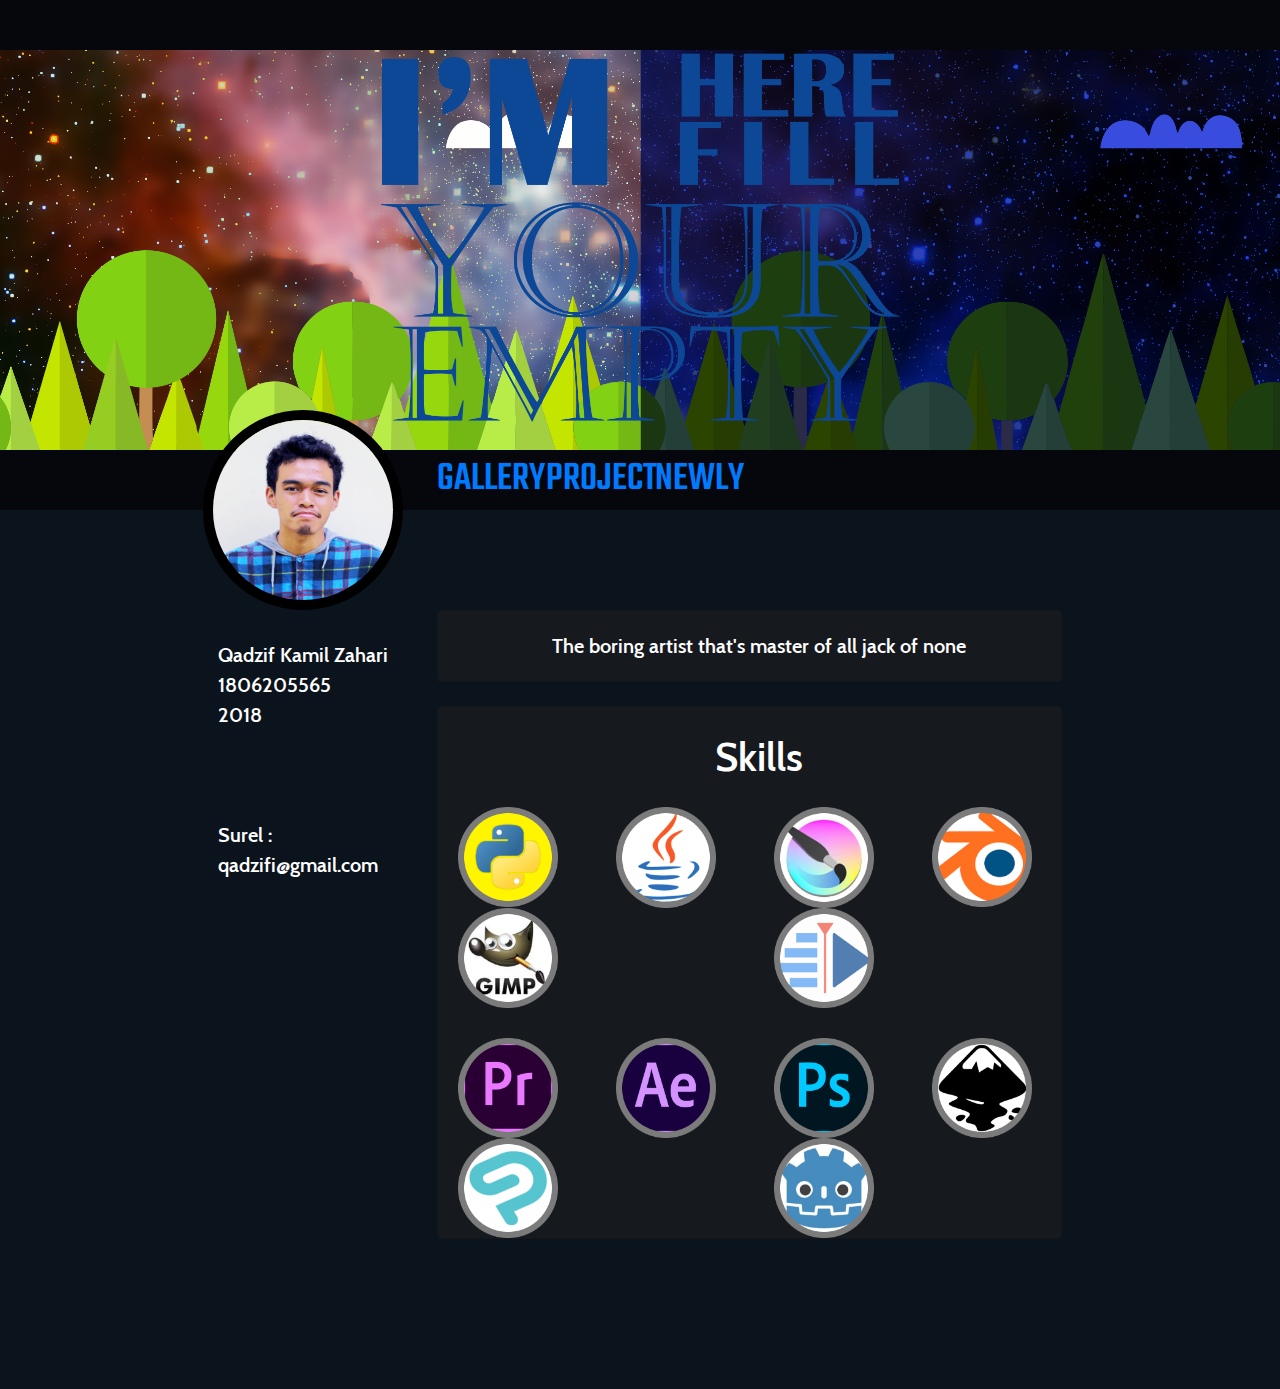
<file: index.html>
<!DOCTYPE html>
<html>
<head>
    <title>This is title</title>
    <link rel="stylesheet" href="./css/bootstrap-grid.min.css">
    <link rel="stylesheet" href="./css/bootstrap-reboot.min.css">
    <link rel="stylesheet" href="./css/bootstrap.min.css">
    <link rel="stylesheet" href="./css/profiler.css">
</head>

<body>
    <div class="row header">
        <img class="header-image" src="./assets/Together.png">
    </div>
    <div class="row header text-tab">
        <div class="col-sm-4"></div>
        <div class="col-sm-1">
            <a href="gallery.html">GALLERY</a>
        </div>
        <div class="col-sm-1">
            <a href="project.html">PROJECT</a>
        </div>
        <div class="col-sm-1">
            <a href="newly.html">NEWLY</a>
        </div>
    </div>
    <div class="row">
        <div class="col-sm-2"></div>
        <div class="col-sm-2 shift">
            <div class="row">
                <a href="index.html"><img class="rounding" src="./assets/profile_picture.png"></a>
            </div>
            <div class="row text-card" style="font-size: 20px">
                <p class="col">
                    <br>
                    Qadzif Kamil Zahari<br>
                    1806205565<br>
                    2018<br>
                    <br>
                    <br>
                    <br>
                    Surel : qadzifi@gmail.com
                </p>
            </div>
        </div>
        <div class="col-sm-6 card-list shift">
            <div style="font-size: 20px;" class="card card-body-cs card-pad">
                <b class="card-center text-card">
                    The boring artist that's master of all jack of none <br>
                </b>
            </div>
            <br>
            <div style="font-size: 20px;" class="card card-body-cs card-pad">
                <p class="card-center text-card" style="font-size: 40px;">
                    Skills<br>
                </p>
                <div class="row">
                    <div class="col"><img class="skill" src="./assets/skils/image-1.png"></div>
                    <div class="col"><img class="skill" src="./assets/skils/image-2.png"></div>
                    <div class="col"><img class="skill" src="./assets/skils/image-3.png"></div>
                    <div class="col"><img class="skill" src="./assets/skils/image-4.png"></div>
                    <div class="col"><img class="skill" src="./assets/skils/image-5.png"></div>
                    <div class="col"><img class="skill" src="./assets/skils/image-6.png"></div>
                    <div class="w-100"><br></div>
                    <div class="col"><img class="skill" src="./assets/skils/image-7.png"></div>
                    <div class="col"><img class="skill" src="./assets/skils/image-8.png"></div>
                    <div class="col"><img class="skill" src="./assets/skils/image-9.png"></div>
                    <div class="col"><img class="skill" src="./assets/skils/image-10.png"></div>
                    <div class="col"><img class="skill" src="./assets/skils/image-11.png"></div>
                    <div class="col"><img class="skill" src="./assets/skils/image-12.png"></div>
                </div>
            </div>
        </div>
    </div>
    <div class="row shift" style="padding-top: 50px">
        <div class="col-sm-4"></div>
        <div class="col-sm-2"></div>
    </div>
</body>
</html>
</file>
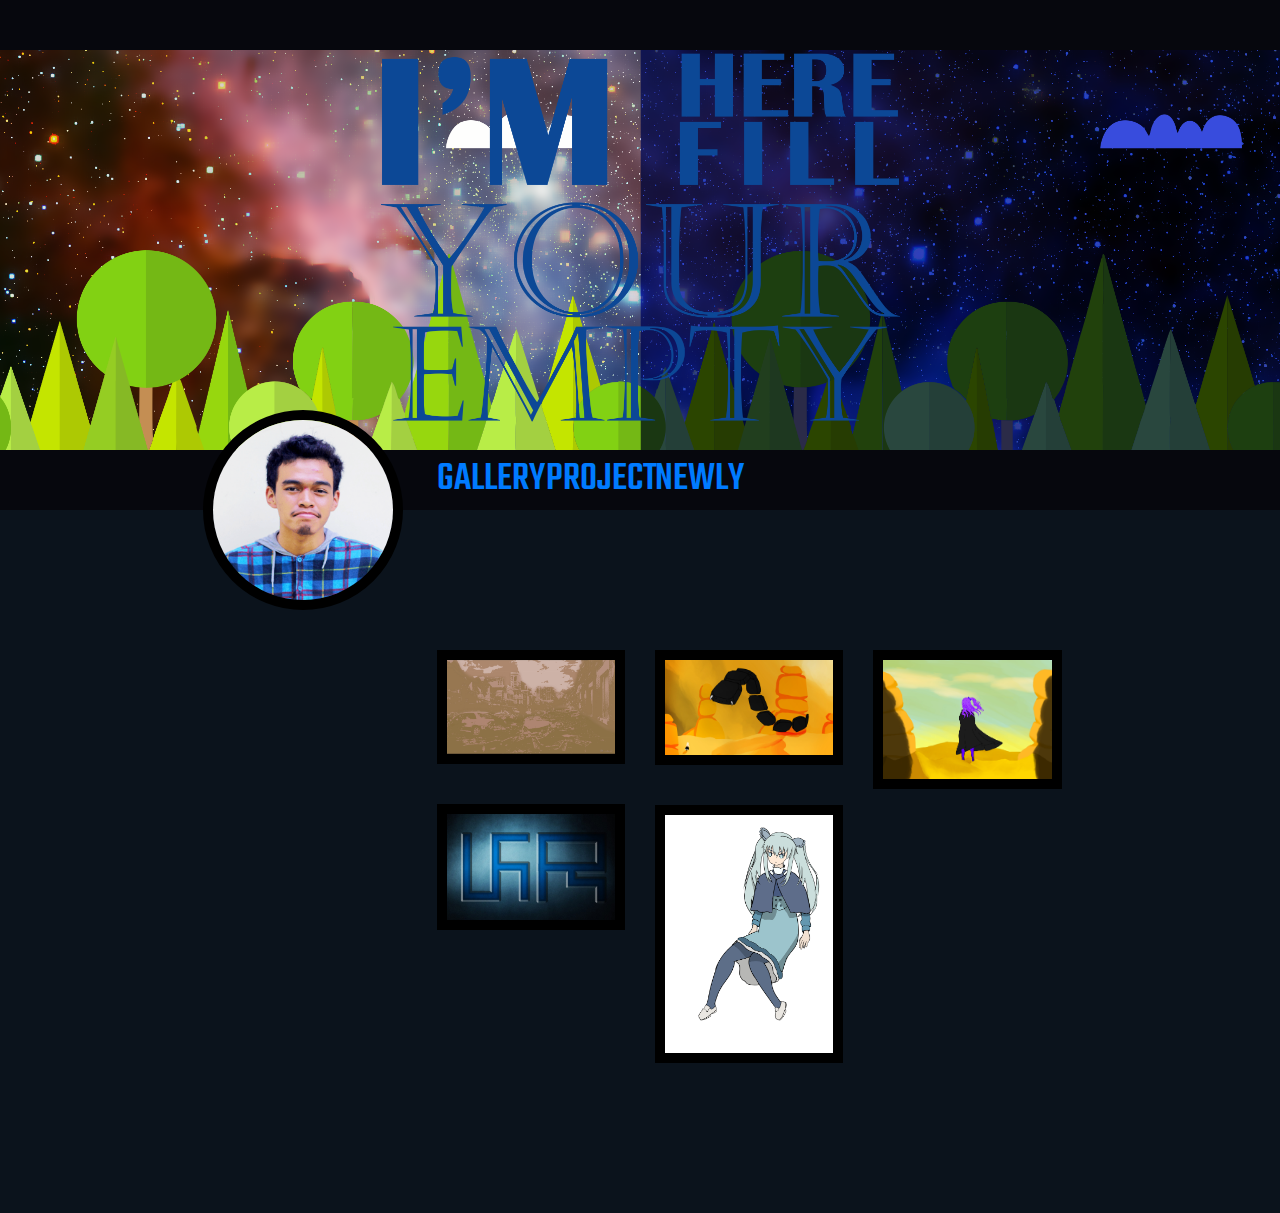
<file: gallery.html>
<!DOCTYPE html>
<html>
<head>
    <title>This is title</title>
    <link rel="stylesheet" href="./css/bootstrap-grid.min.css">
    <link rel="stylesheet" href="./css/bootstrap-reboot.min.css">
    <link rel="stylesheet" href="./css/bootstrap.min.css">
    <link rel="stylesheet" href="./css/profiler.css">
</head>

<body>
    <div class="row header">
        <img class="header-image" src="./assets/Together.png">
    </div>
    <div class="row header text-tab">
        <div class="col-sm-4"></div>
        <div class="col-sm-1">
            <a href="gallery.html">GALLERY</a>
        </div>
        <div class="col-sm-1">
            <a href="project.html">PROJECT</a>
        </div>
        <div class="col-sm-1">
            <a href="newly.html">NEWLY</a>
        </div>
    </div>
    <div class="row">
        <div class="col-sm-2"></div>
        <div class="col-sm-2 shift">
            <div class="row">
                <a href="index.html"><img class="rounding" src="./assets/profile_picture.png"></a>
            </div>
        </div>
        <div class="col-sm-6 card-list shift">
            <div class="row">
                <div class="col">
                    <img class="gallery-frame" src="assets/gallery/backdest-r.jpg"> <br>
                    <img class="gallery-frame" src="assets/gallery/kr.jpg">
                </div>
                <div class="col">
                    <img class="gallery-frame" src="assets/gallery/desert fight.jpg"> <br>
                    <img class="gallery-frame" src="assets/gallery/mia_sitting_on_fence_2.jpg">
                </div>
                <div class="col">
                    <img class="gallery-frame" src="assets/gallery/deserting.jpg">
                </div>
            </div>
        </div>
    </div>
    <div class="row shift" style="padding-top: 50px">
        <div class="col-sm-4"></div>
        <div class="col-sm-2"></div>
    </div>
</body>
</html>
</file>
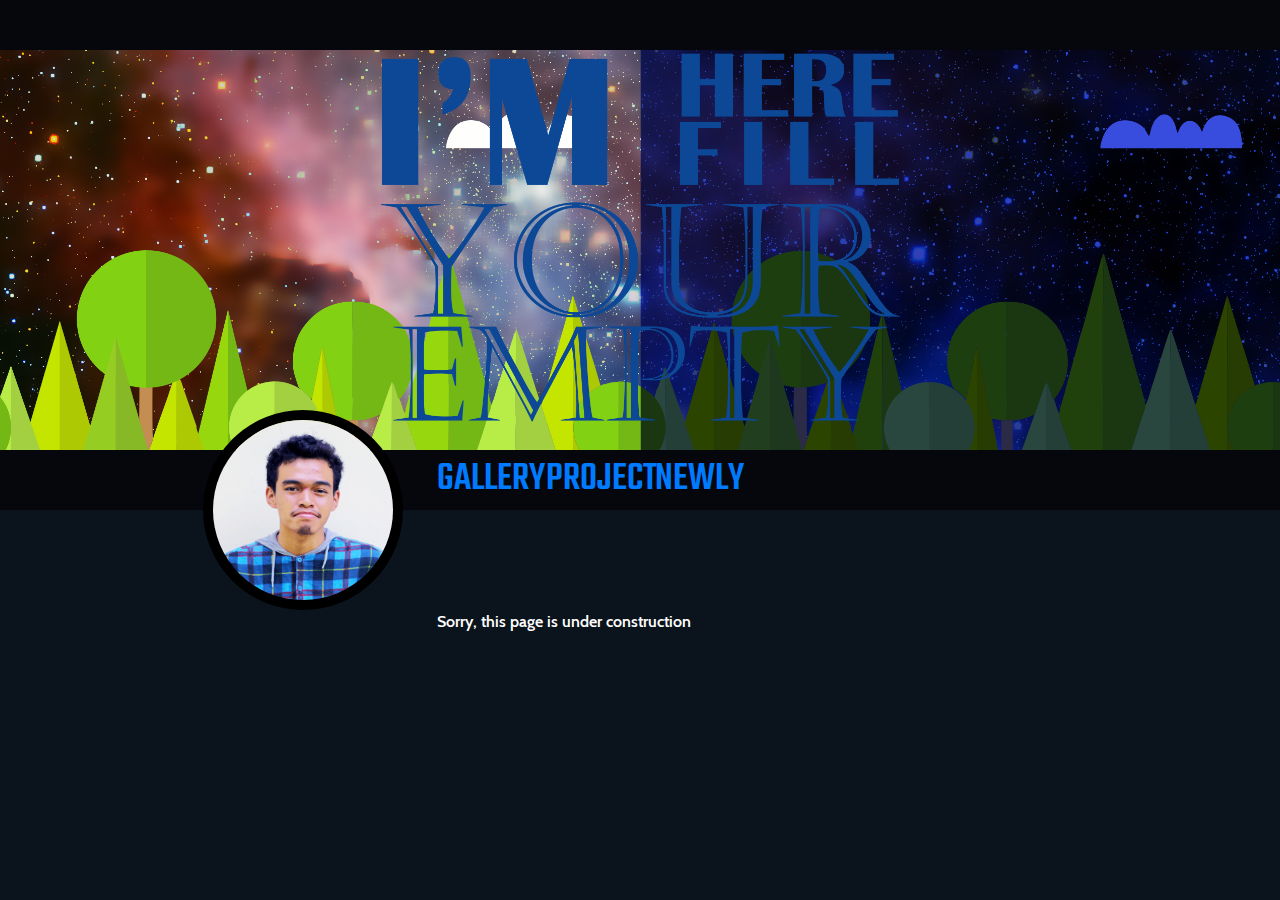
<file: newly.html>
<!DOCTYPE html>
<html>
<head>
    <title>This is title</title>
    <link rel="stylesheet" href="./css/bootstrap-grid.min.css">
    <link rel="stylesheet" href="./css/bootstrap-reboot.min.css">
    <link rel="stylesheet" href="./css/bootstrap.min.css">
    <link rel="stylesheet" href="./css/profiler.css">
</head>

<body>
    <div class="row header">
        <img class="header-image" src="./assets/Together.png">
    </div>
    <div class="row header text-tab">
        <div class="col-sm-4"></div>
        <div class="col-sm-1">
            <a href="gallery.html">GALLERY</a>
        </div>
        <div class="col-sm-1">
            <a href="project.html">PROJECT</a>
        </div>
        <div class="col-sm-1">
            <a href="newly.html">NEWLY</a>
        </div>
    </div>
    <div class="row">
        <div class="col-sm-2"></div>
        <div class="col-sm-2 shift">
            <div class="row">
                <a href="index.html"><img class="rounding" src="./assets/profile_picture.png"></a>
            </div>
        </div>
        <div class="col-sm-6 card-list shift text-card">
            Sorry, this page is under construction
        </div>
    </div>
    <div class="row shift" style="padding-top: 50px">
        <div class="col-sm-4"></div>
        <div class="col-sm-2"></div>
    </div>
</body>
</html>
</file>
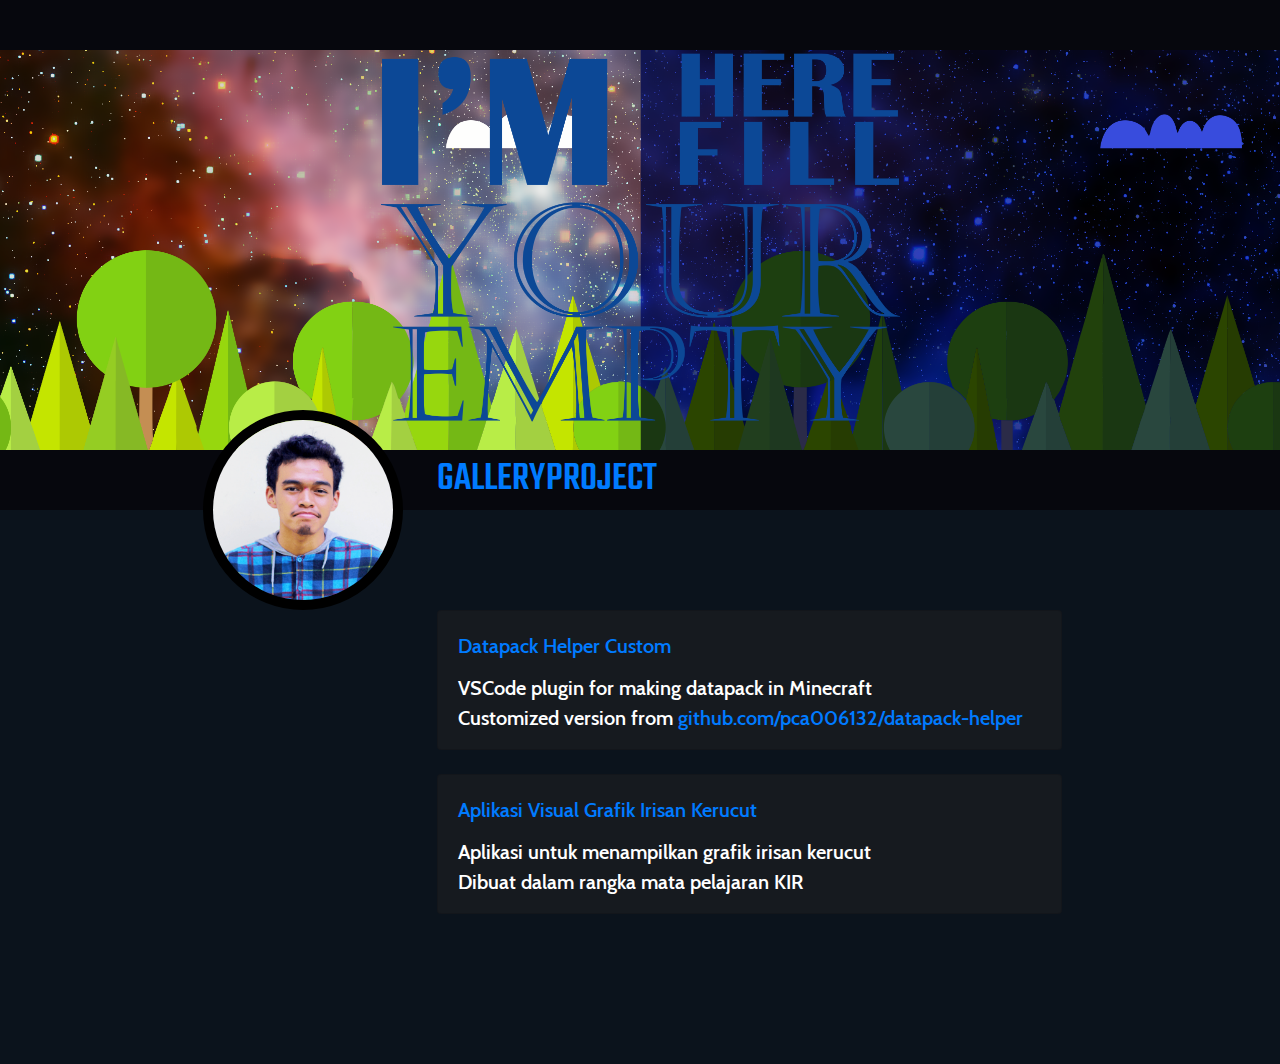
<file: project.html>
<!DOCTYPE html>
<html>
<head>
    <title>This is title</title>
    <link rel="stylesheet" href="./css/bootstrap-grid.min.css">
    <link rel="stylesheet" href="./css/bootstrap-reboot.min.css">
    <link rel="stylesheet" href="./css/bootstrap.min.css">
    <link rel="stylesheet" href="./css/profiler.css">
</head>

<body>
    <div class="row header">
        <img class="header-image" src="./assets/Together.png">
    </div>
    <div class="row header text-tab">
        <div class="col-sm-4"></div>
        <div class="col-sm-1">
            <a href="gallery.html">GALLERY</a>
        </div>
        <div class="col-sm-1">
            <a href="project.html">PROJECT</a>
        </div>
    </div>
    <div class="row">
        <div class="col-sm-2"></div>
        <div class="col-sm-2 shift">
            <div class="row">
                <a href="index.html"><img class="rounding" src="./assets/profile_picture.png"></a>
            </div>
        </div>
        <div class="col-sm-6 card-list shift">
            <div style="font-size: 20px;" class="card card-body-cs card-pad text-card">
                <b class="card-title">
                    <a href="https://github.com/qadzifi/datapack-helper-edit">Datapack Helper Custom</a><br>
                </b>
                <p>
                    VSCode plugin for making datapack in Minecraft<br>
                    Customized version from <a href="https://github.com/pca006132/datapack-helper">github.com/pca006132/datapack-helper</a>
                </p>
            </div>
            <br>
            <div style="font-size: 20px;" class="card card-body-cs card-pad text-card">
                <b class="card-title">
                    <a href="https://github.com/qadzifi/datapack-helper-edit">Aplikasi Visual Grafik Irisan Kerucut</a><br>
                </b>
                <p>
                    Aplikasi untuk menampilkan grafik irisan kerucut<br>
                    Dibuat dalam rangka mata pelajaran KIR
                </p>
            </div>
        </div>
    </div>
    <div class="row shift" style="padding-top: 50px">
        <div class="col-sm-4"></div>
        <div class="col-sm-2"></div>
    </div>
</body>
</html>
</file>
<file: css/profiler.css>
@font-face {
    font-family: 'Teko';
    src: url("../assets/Teko-Medium.ttf") format("truetype");
}

@font-face {
    font-family: 'Cabin';
    src: url("../assets/Cabin-SemiBold.ttf") format("truetype");
}

body {
    background-color: #0b131c;
}

.card-body-cs {
    background-color: #161a1f;
}

.card-center {
    align-content: center;
    align-self: center;
    margin-bottom: 20px;
}

.card-list {
    margin-top: 200px;
}

.card-pad {
    padding-left: 20px;
    padding-top: 20px;
}

.gallery-frame {
    border-style: solid;
    border-width: 10px;
    border-color: black;
    width: 100%;
    margin-top: 40px;
}

.header {
    background: rgba(6, 7, 13, 1);
}

/* .header::after {
    background: linear(to bottom, rgba(0, 0, 0, 0));    
} */

.header-image {
    position: relative;
    object-fit: cover;
    margin-top: 50px;

    height: 400px;
    width: 100%;
    z-index: 0;
}

.header-image::after {
    background-image: linear-gradient(to bottom, rgba(0, 0, 0, 0));
    height: 400px;
    width: 100%;
    content: '';
}

.rounding {
    width: 200px;
    box-sizing: border-box;
    border-radius: 50%;
    border-style: solid;
    border-width: 10px;
    border-color: black;

    /* float: right; */
}

.shift {
    position: relative;
    top: -100px;
}

.skill {
    width: 100px;
}

.text-tab {
    font-family: 'Teko', sans-serif;
    font-size: 40px;
    color: white;
}

.text-card {
    font-family: 'Cabin', sans-serif;
    color: white;
}
</file>
